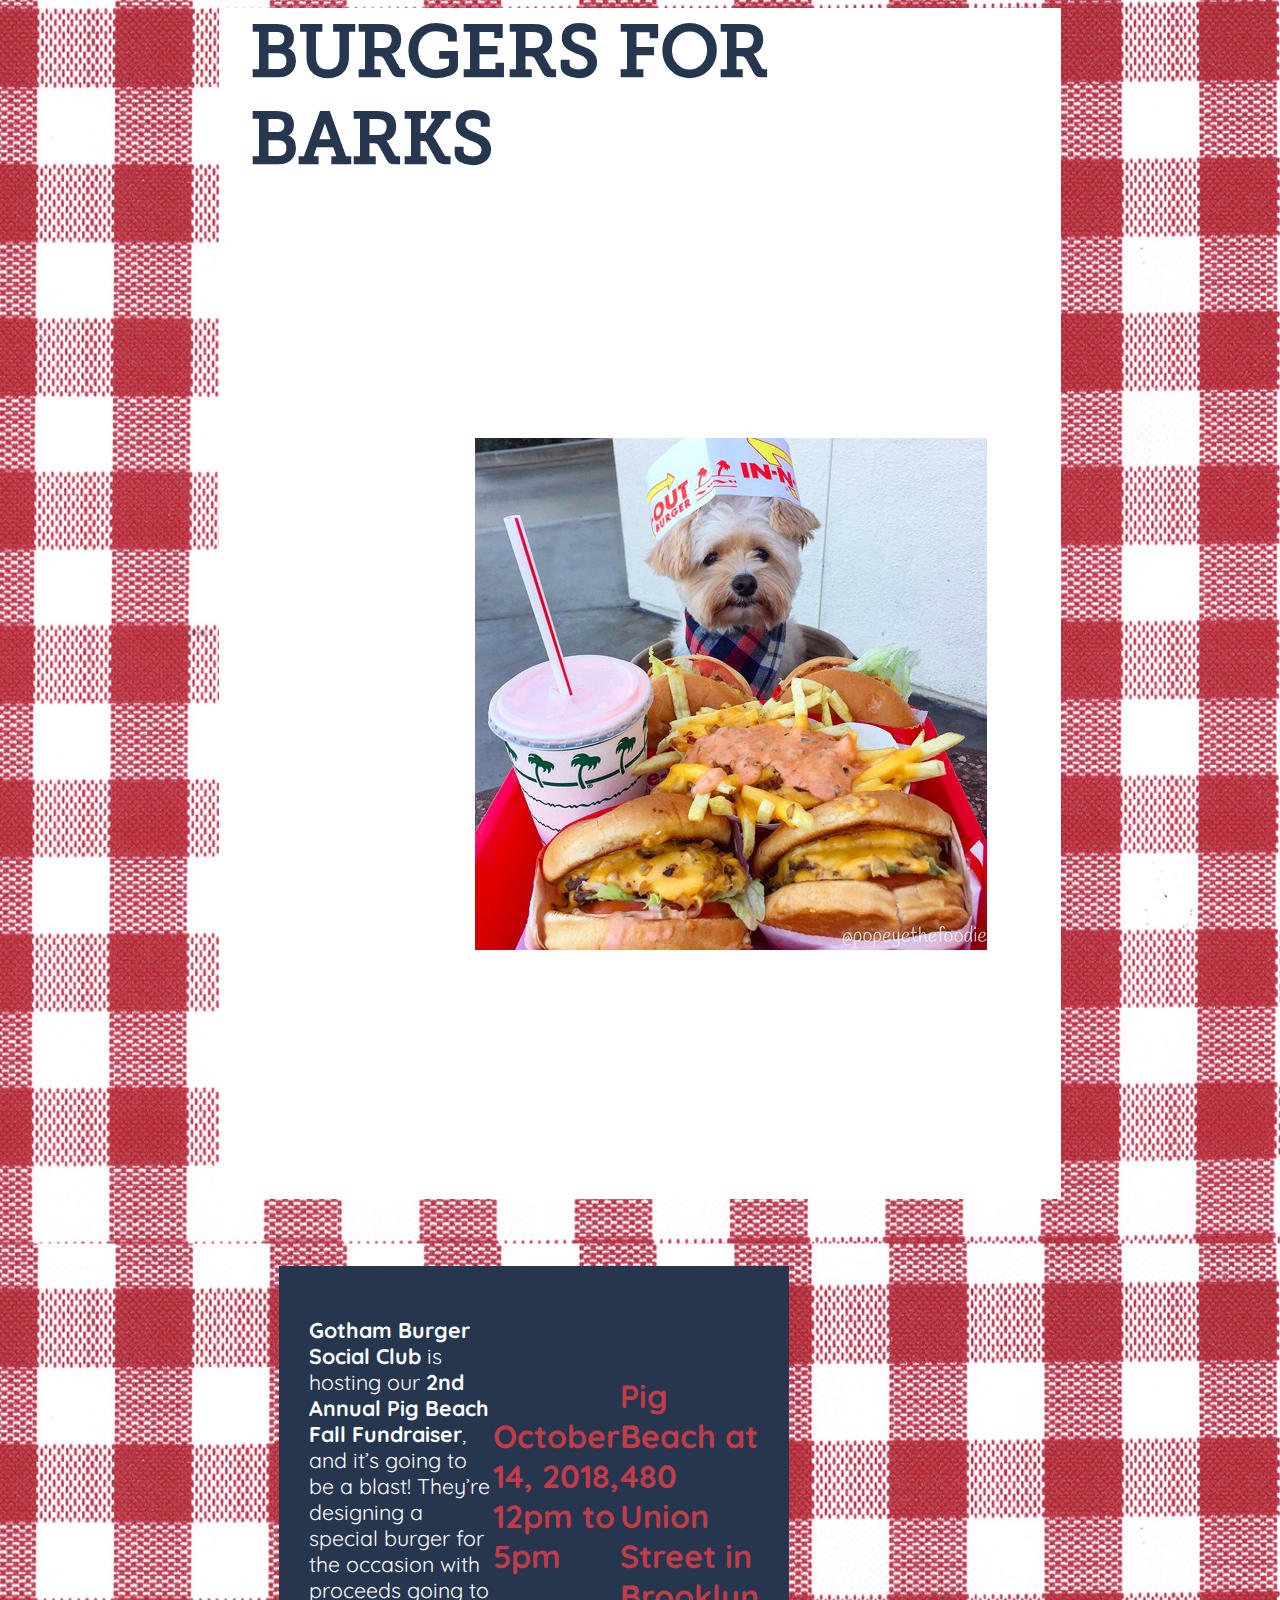
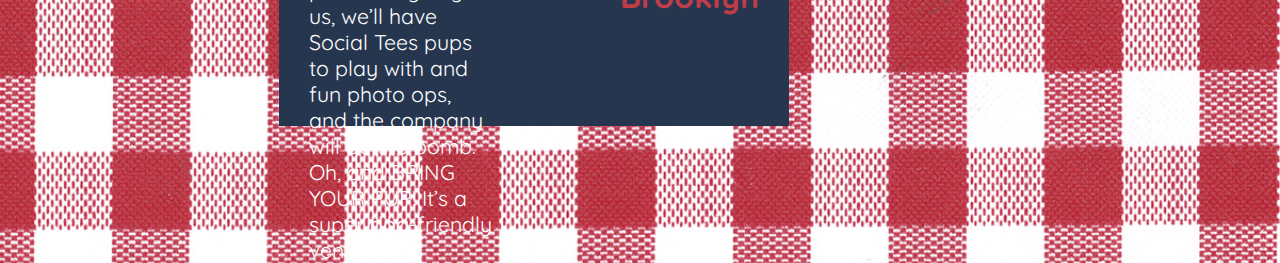
<file: poster_1.html>
<!DOCTYPE html>
<html>
<head>
	<title>Burgers For Barks</title>
	<link rel="stylesheet" type="text/css" href="style.css">
	<link href="https://fonts.googleapis.com/css?family=Lobster+Two|Quicksand" rel="stylesheet">
</head> 
<body class="checkered-background">
		<div class="poster-background">
			<div id="headline">
				<b>BURGERS FOR BARKS</b>
			</div>
			<div id="photo">
				<img src="Rescue-Dog-Eating-Restaurants.jpg">
			</div>
			<div id="body">
				<p><b>Gotham Burger Social Club</b> is hosting our <b>2nd Annual Pig Beach Fall Fundraiser</b>, and it’s going to be a blast! They’re designing a special burger for the occasion with proceeds going to us, we’ll have Social Tees pups to play with and fun photo ops, and the company will be the bomb. Oh, and BRING YOUR PUP! It’s a super dog-friendly venue.
				<p id="date-time"><b>October 14, 2018, 12pm to 5pm</b></p>
				<p></p>
				<p id="date-time"><b>Pig Beach at 480 Union Street in Brooklyn</b></p>
			</div>
		<div/>
</body>
</file>
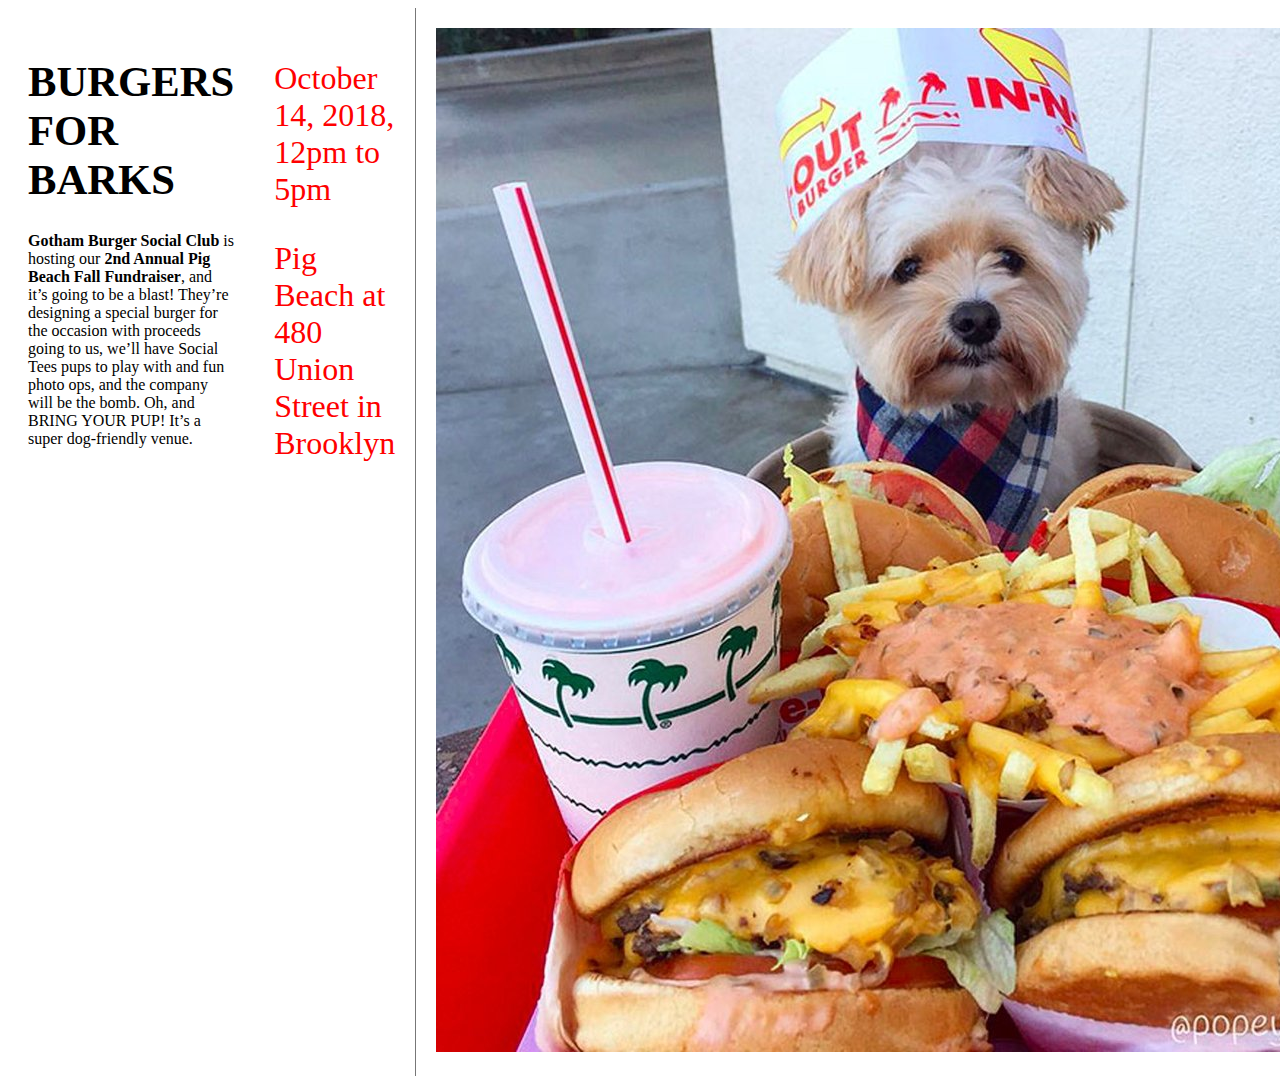
<file: poster_2.html>
<!DOCTYPE html>
<html>
<head>
	<title>Poster 2</title>
	<link rel="stylesheet" type="text/css" href="poster_2.css">
</head>
<body>
	<div class="flex_container flex_column full_height white_background">
		<div class="flex_container flex_item">
			<main class="flex_item white_background main">
				<img src="Rescue-Dog-Eating-Restaurants.jpg"> 
			</main>
		<aside class="sidebar sidebar_left">
			<h1>BURGERS FOR BARKS</h1>
			<p><b>Gotham Burger Social Club</b> is hosting our <b>2nd Annual Pig Beach Fall Fundraiser</b>, and it’s going to be a blast! They’re designing a special burger for the occasion with proceeds going to us, we’ll have Social Tees pups to play with and fun photo ops, and the company will be the bomb. Oh, and BRING YOUR PUP! It’s a super dog-friendly venue.</p> 
		</aside>
		<aside class="sidebar sidebar_right"> 
			<p>October 14, 2018, 12pm to 5pm</p>
			<p>Pig Beach at 480 Union Street in Brooklyn</p>
		</aside>
	</div>
</body>
</html>
</file>
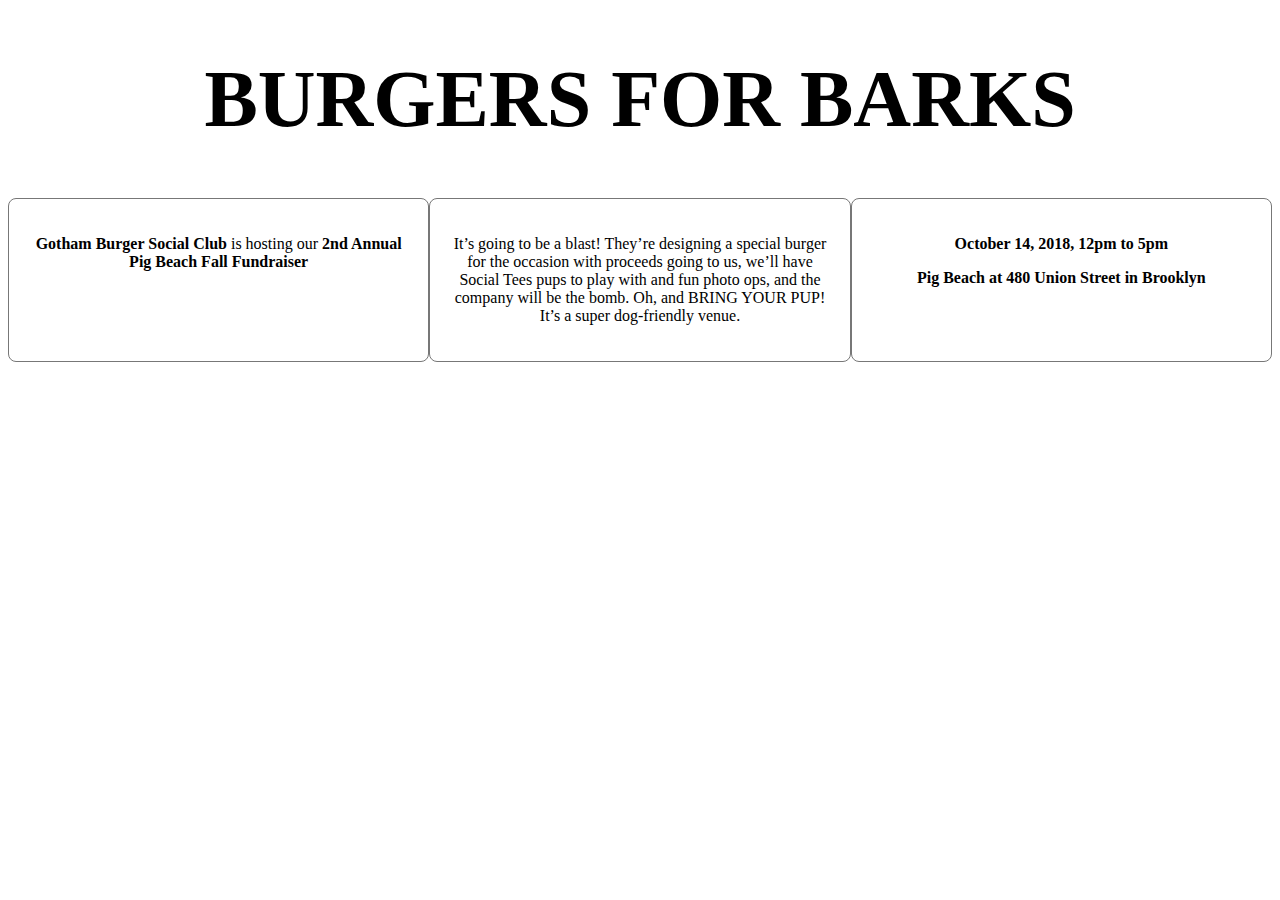
<file: poster_3.html>
<!DOCTYPE html>
<html>
<head>
	<title>Poster 3</title>
	<link rel="stylesheet" type="text/css" href="poster_3.css"
</head>
<body>
	<h1>BURGERS FOR BARKS</h1>
		<div class="flex_container flex_spacearound">
			<div class="col">
				<p><b>Gotham Burger Social Club</b> is hosting our <b>2nd Annual Pig Beach Fall Fundraiser</b></p>
			</div>
			<div class="col">
				<p>
					It’s going to be a blast! They’re designing a special burger for the occasion with proceeds going to us, we’ll have Social Tees pups to play with and fun photo ops, and the company will be the bomb. Oh, and BRING YOUR PUP! It’s a super dog-friendly venue.
				</p>
			</div>
			<div class="col">
				<p id="date-time"><b>October 14, 2018, 12pm to 5pm</b></p>
				<p></p>
				<p id="date-time"><b>Pig Beach at 480 Union Street in Brooklyn</b></p>
			</div>
</body>
</html>
</file>
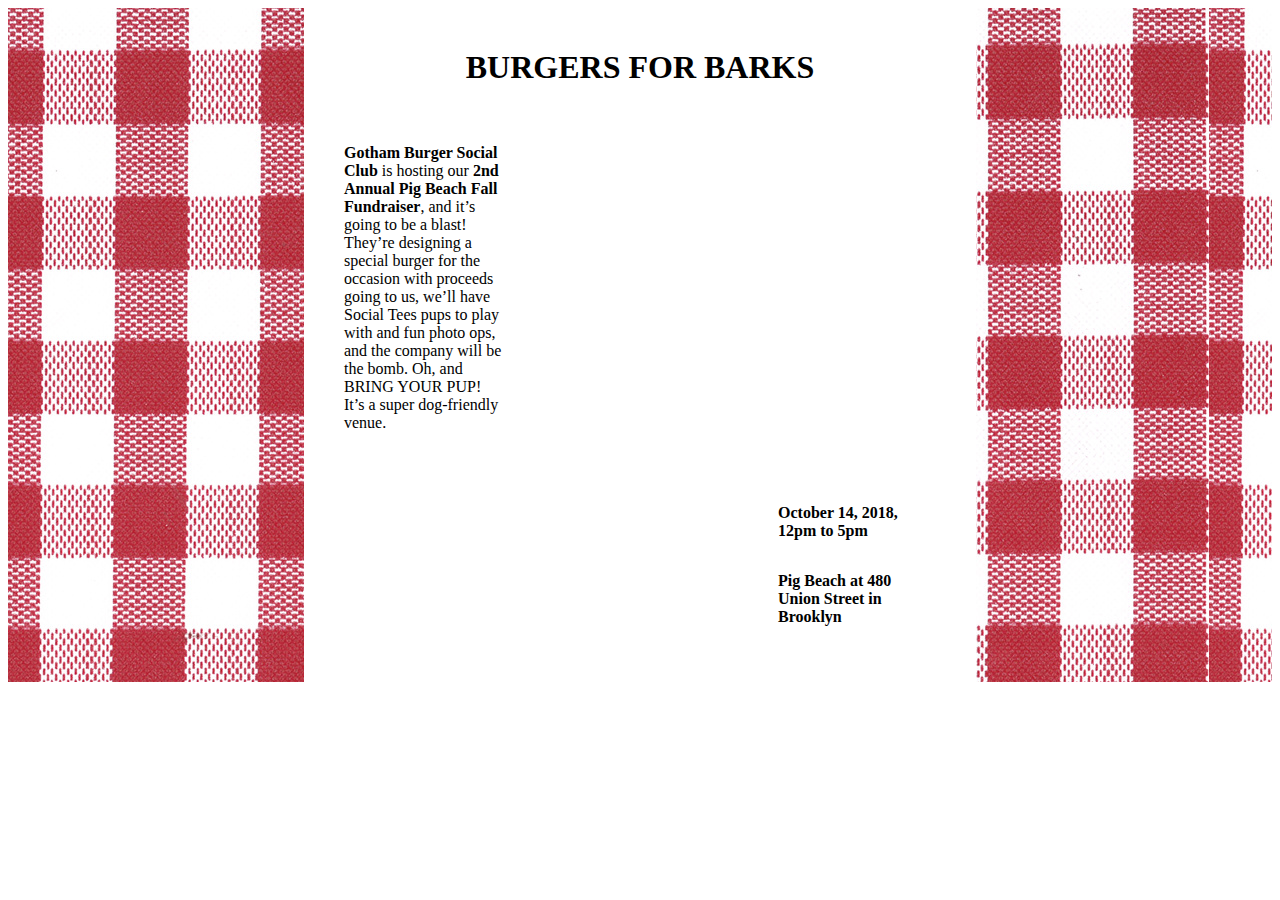
<file: poster_4.html>
<!DOCTYPE html>
<html>
<head>
	<title>Poster 4</title>
	<link rel="stylesheet" type="text/css" href="poster_4.css">
</head>
<body>
	<div class="flex_container space_around">
		<div class="column_1">
			<h1>BURGERS FOR BARKS</h1>
		<div class="column_2">
			<p>
				<b>Gotham Burger Social Club</b> is hosting our <b>2nd Annual Pig Beach Fall Fundraiser</b>, and it’s going to be a blast! They’re designing a special burger for the occasion with proceeds going to us, we’ll have Social Tees pups to play with and fun photo ops, and the company will be the bomb. Oh, and BRING YOUR PUP! It’s a super dog-friendly venue.
			</p>
		</div>
		<div class="column_3">
			<p>
				<b>October 14, 2018, 12pm to 5pm</b>
			</p>
			<p>
				<b>Pig Beach at 480 Union Street in Brooklyn</b>
			</p>
		</div>
	</div>
</body>
</html>
</file>
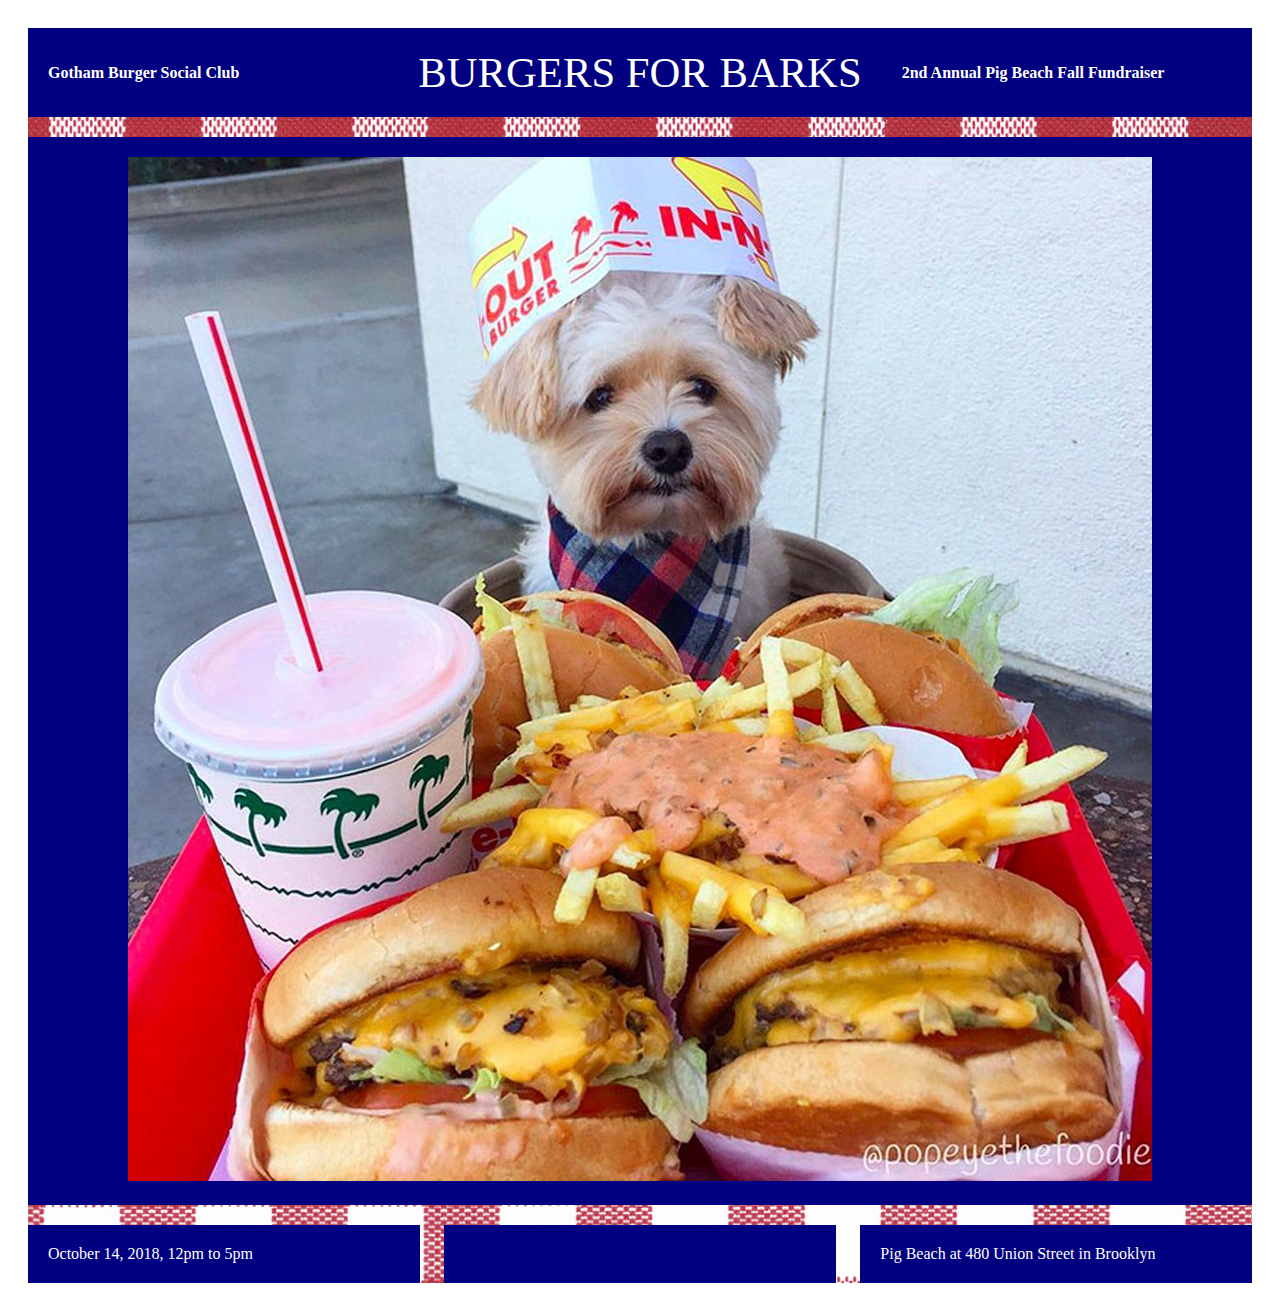
<file: poster_5.html>
<!DOCTYPE html>
<html>
<head>
	<title>Poster 5</title>
	<link rel="stylesheet" type="text/css" href="poster_5.css">
</head>
<body>
	<div class="flex_container">
		<div class="flex-grid">
			<div class="col"><b>Gotham Burger Social Club</b></div> 
			<div class="col_headline">BURGERS FOR BARKS</div>
			<div class="col"><b>2nd Annual Pig Beach Fall Fundraiser</b></div>
		</div>
		<div class="flex-grid">
			<div class="col"></div>
			<div class="col"><img src="Rescue-Dog-Eating-Restaurants.jpg"></div>
			<div class="col"></div>
		</div>
			<div class="flex-grid-thirds">
			<div class="col">October 14, 2018, 12pm to 5pm</div>
			<div class="col"></div>
			<div class="col">Pig Beach at 480 Union Street in Brooklyn</div>
		</div>
	</div>
</body>
</html>
</file>
<file: style.css>
@font-face {
	font-family: 'MuseoSlab';
	src: url('MuseoSlab-500.woff') format('woff');
}

.flexContainer {
	display: flex;
}

.space_around {
	justify-content: space-around;
}

.blueBackground {
	background: lightskyblue;
}

.index_body {
	font-size: 24pt;
}

.nav {
	list-style: none;
}

.nav a {
	text-decoration: none;
	display: block;
	padding: 0 1em;
	color: white;
}

.checkered-background {
    background-image: url("3745726.jpg");
    height: 100%; 
    background-position: center;
    background-repeat: repeat;
    background-size: cover;
}

.poster-background {
	display: flex;
	flex-wrap: wrap;
	background-color: white;
	height: 1191px;
	width: 842px;
	margin: auto;
}

#photo {
	display: flex;
	transform: scale(.5);
}

#headline {
	display: flex;
	width: 780px;
	color: #26364F;
	font-size: 54pt;
	font-family: 'MuseoSlab', sans-serif;
	margin: auto;
}
#body {
	background-color: #26364F;
	color: white;
	font-size: 16pt;
	font-family: 'Quicksand', sans-serif;
	height: 400px;
	width: 450px;
	padding: 30px;
	margin: 60px;
	display: flex;
	align-self: flex-end;
}
#date-time {
	color: #c03c49;
	font-size: 24pt;
	margin: auto;
}
</file>
<file: poster_2.css>
.flex_container {
	display: flex;
}

.flex_item {
	flex: 1;
} 

.flex_column {
	flex-direction: column;
}

.full_height {
	height: 100vh;
}

.white_background {
	background: white;
}

.main {
	order: 3;
	padding: 20px;
	border-left: 1px solid #777777;
	border-right: 1px solid #777777;
}

h1 {
	font-size: 32pt;
}

h2 {
	font-size: 18pt;
}

.sidebar { 
	background: white;
	padding: 20px;
 }

 .sidebar_left {
 	order: 1;
 	width: 40%;
 }

 .sidebar_right {
 	order: 2;
 	width: 20%;
 	color: red;
 	font-size: 24pt;
 }
</file>
<file: poster_3.css>
h1 {
	font-size: 60pt;
	text-align: center;
}

.flex_container {
	display: flex;
}

.flex_spacearound {
	justify-content: space-around;
}

.sub_container {
	width: 80%;
	margin: 0 auto;
}

.col {
	width: 32%;
	border: 1px solid #777777;
	border-radius: 8px;
	background: white;
	padding: 20px;
	text-align: center;
}
</file>
<file: poster_4.css>
.flex_container {
	display: flex;
	flex-wrap: wrap;
	background-image: url("3745726.jpg");
}

.space_around {
	justify-content: space-around;
}

.column_1 {
	width: 50%;
	display: flex;
	flex-direction: column;
	background: white;
	padding: 20px;
	align-items: center;
}

.column_2 {
	width: 25%;
	display: flex;
	flex-direction: column;
	background: white;
	padding: 20px;
	align-self: flex-start;
}

.column_3 {
	width: 25%;
	display: flex;
	flex-direction: column;
	background: white;
	padding: 20px;
	align-self: flex-end;
}
</file>
<file: poster_5.css>
.flex_container {
	background-image: url("3745726.jpg");
	height: 100%; 
    background-position: center;
    background-repeat: repeat;
    background-size: cover;
}

.flex-grid {
	display: flex;
}

.flex-grid .col {
	flex: 1;
}

.flex-grid-thirds {
	display: flex;
	justify-content: space-between;
}

.flex-grid-thirds .col {
	width: 32%;
}

* { 
	box-sizing: border-box;
}

body {
	padding: 20px;
}

.flex-grid {
	margin: 0 0 20px 0;
}

.col {
	background: navy;
	color: white;
	padding: 20px;
	align-content: center;
}

.col_headline {
	background: navy;
	color: white;
	padding: 20px;
	font-size: 32pt;
}
</file>
